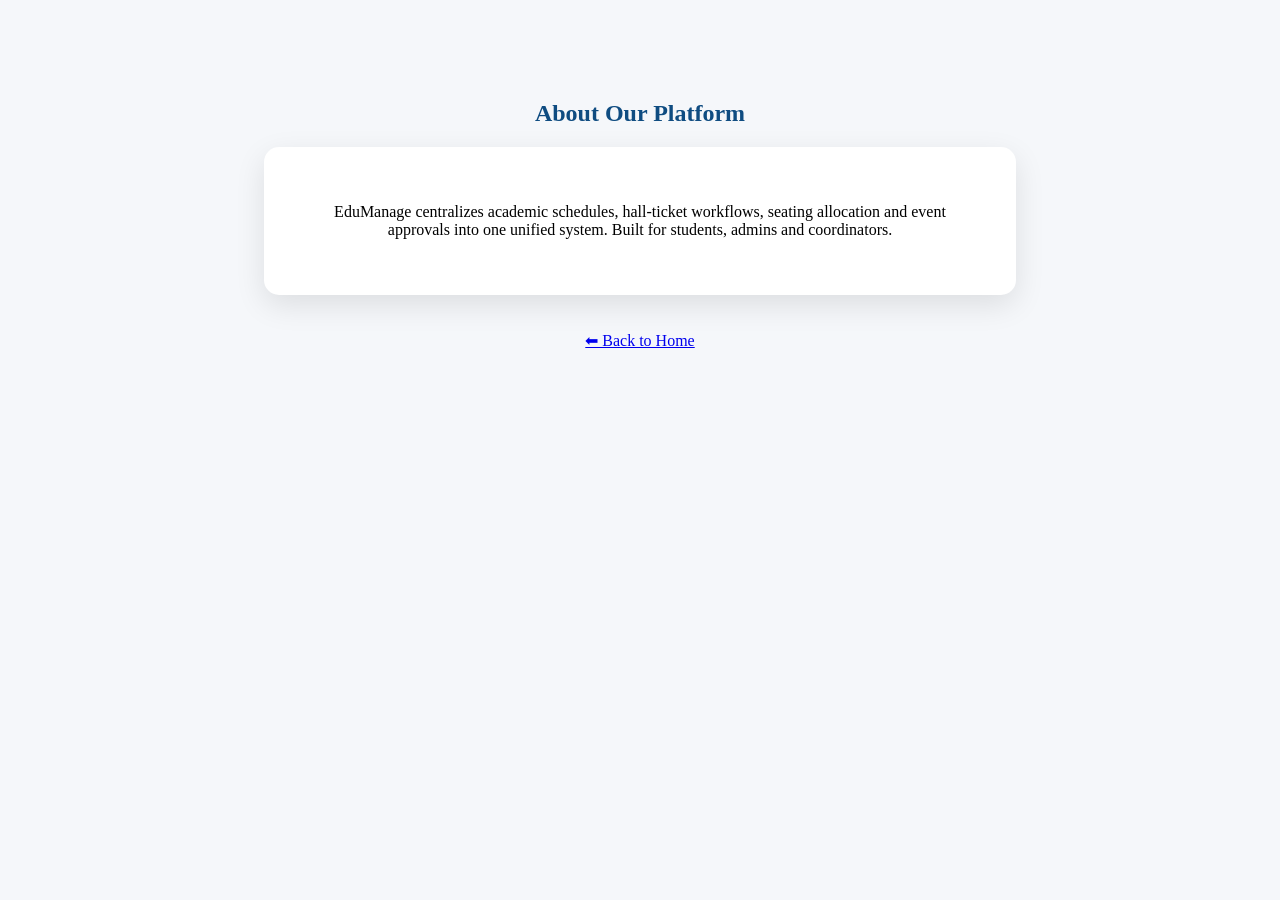
<file: About.html>
<!DOCTYPE html>
<html>
<head>
<title>About | EduManage</title>

<style>
body{
  margin:0;
  font-family:Segoe UI;
  background:#f5f7fa;
}

section{
  padding:80px;
  text-align:center;
  animation:fadeIn 1.5s ease;
}

h1{
  color:#0f4c81;
}

.card{
  background:white;
  padding:40px;
  border-radius:15px;
  width:60%;
  margin:auto;
  box-shadow:0 10px 30px rgba(0,0,0,0.1);
  transition:0.4s;
}

.card:hover{
  transform:translateY(-10px);
}

@keyframes fadeIn{
  from{opacity:0}
  to{opacity:1}
}
</style>
</head>

<body>

<section>
<h1>About Our Platform</h1>

<div class="card">
<p>
EduManage centralizes academic schedules, hall-ticket workflows,
seating allocation and event approvals into one unified system.
Built for students, admins and coordinators.
</p>
</div>

<br><br>
<a href="Home.html">⬅ Back to Home</a>
</section>

</body>
</html>
</file>
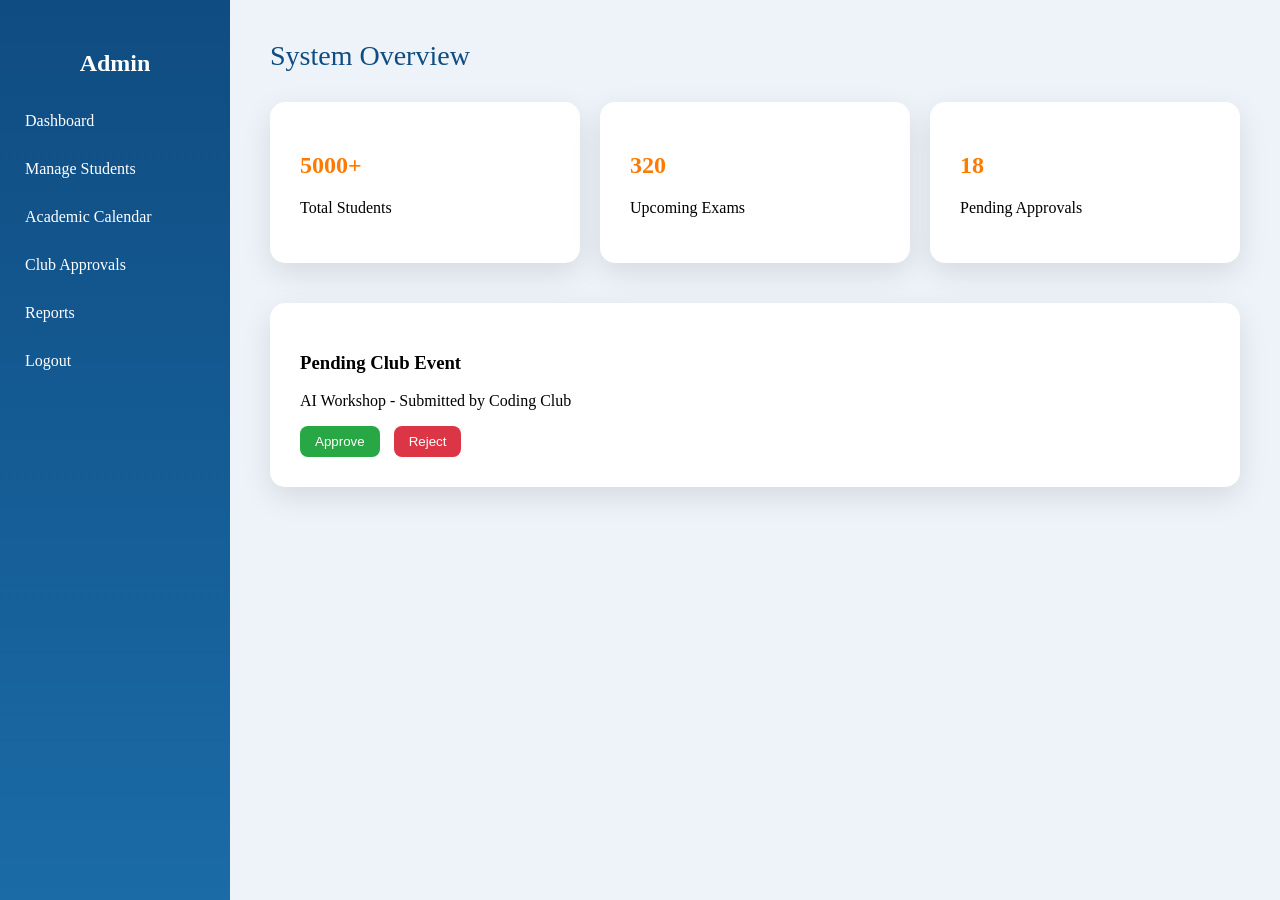
<file: Admin.html>
<!DOCTYPE html>
<html>
<head>
<title>Admin Dashboard</title>
<meta name="viewport" content="width=device-width, initial-scale=1.0">

<style>
body{margin:0;font-family:Segoe UI;background:#eef3f9;}
.sidebar{
  width:230px;height:100vh;position:fixed;
  background:linear-gradient(180deg,#0f4c81,#1b6ca8);
  padding-top:30px;color:white;
  animation:slideIn 0.8s ease;
}
.sidebar a{
  display:block;color:white;text-decoration:none;
  padding:15px 25px;transition:0.3s;
}
.sidebar a:hover{
  background:rgba(255,255,255,0.2);
  padding-left:35px;
}
.content{margin-left:230px;padding:40px;}
.header{
  font-size:28px;color:#0f4c81;
  margin-bottom:30px;
}
.cards{
  display:flex;gap:20px;flex-wrap:wrap;
}
.card{
  background:white;padding:30px;
  flex:1;border-radius:15px;
  box-shadow:0 10px 30px rgba(0,0,0,0.1);
  transition:0.4s;
}
.card:hover{
  transform:translateY(-10px);
}
.card h2{color:#ff7a00;}
.approval{
  margin-top:40px;background:white;
  padding:30px;border-radius:15px;
  box-shadow:0 10px 30px rgba(0,0,0,0.1);
}
button{
  padding:8px 15px;border:none;
  border-radius:8px;margin-right:10px;
  cursor:pointer;
}
.approve{background:#28a745;color:white;}
.reject{background:#dc3545;color:white;}

@keyframes slideIn{
  from{transform:translateX(-100%);}
  to{transform:translateX(0);}
}
</style>
</head>

<body>

<div class="sidebar">
<h2 style="text-align:center;">Admin</h2>
<a href="#">Dashboard</a>
<a href="#">Manage Students</a>
<a href="#">Academic Calendar</a>
<a href="#">Club Approvals</a>
<a href="#">Reports</a>
<a href="Home.html">Logout</a>
</div>

<div class="content">
<div class="header">System Overview</div>

<div class="cards">
<div class="card">
<h2>5000+</h2>
<p>Total Students</p>
</div>
<div class="card">
<h2>320</h2>
<p>Upcoming Exams</p>
</div>
<div class="card">
<h2>18</h2>
<p>Pending Approvals</p>
</div>
</div>

<div class="approval">
<h3>Pending Club Event</h3>
<p>AI Workshop - Submitted by Coding Club</p>
<button class="approve">Approve</button>
<button class="reject">Reject</button>
</div>

</div>

</body>
</html>
</file>
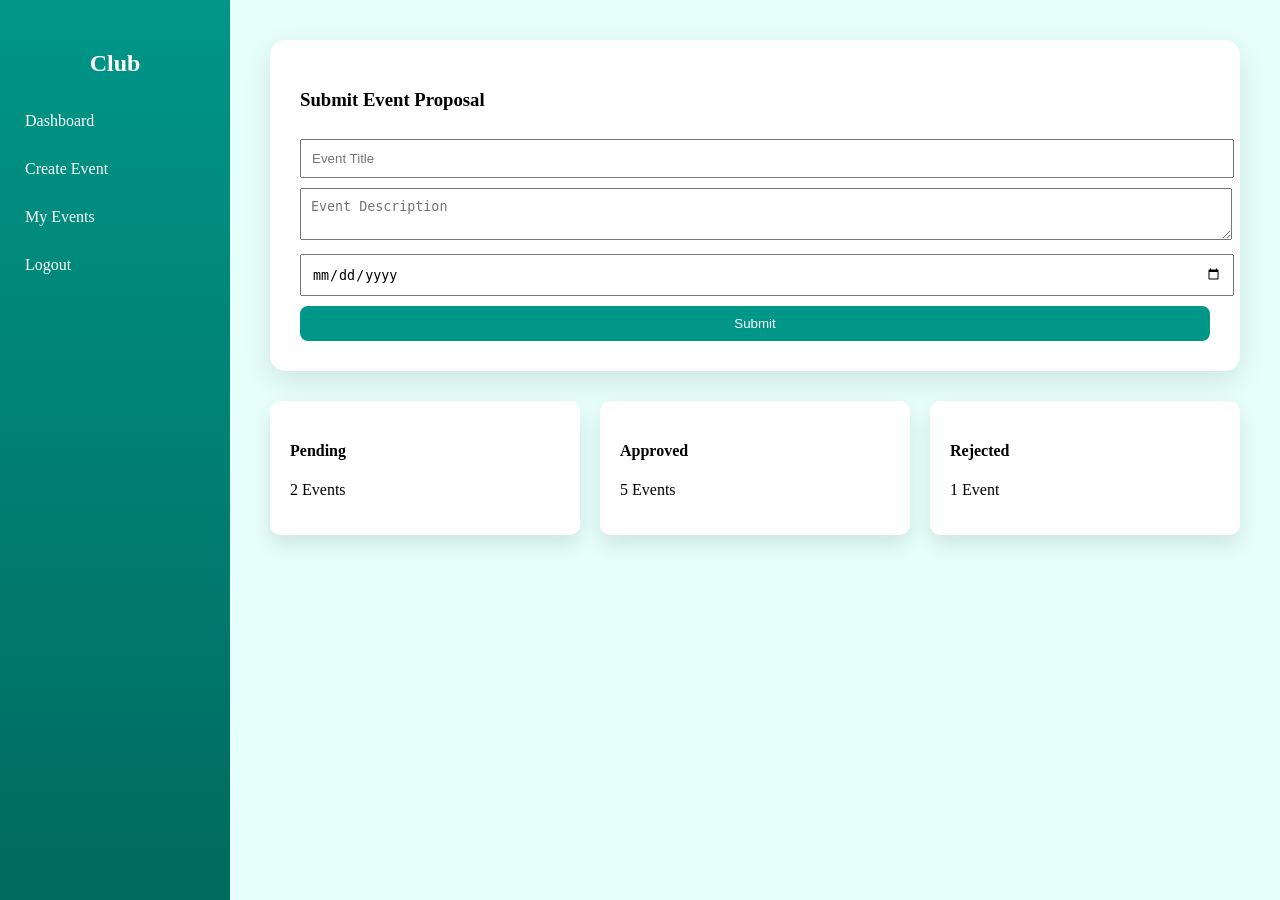
<file: Club.html>
<!DOCTYPE html>
<html>
<head>
<title>Club Coordinator</title>
<meta name="viewport" content="width=device-width, initial-scale=1.0">

<style>
body{margin:0;font-family:Segoe UI;background:#e6fffa;}
.sidebar{
  width:230px;height:100vh;position:fixed;
  background:linear-gradient(180deg,#009688,#00695c);
  padding-top:30px;color:white;
}
.sidebar a{
  display:block;color:white;text-decoration:none;
  padding:15px 25px;transition:0.3s;
}
.sidebar a:hover{
  background:rgba(255,255,255,0.2);
}
.content{margin-left:230px;padding:40px;}
.form-card{
  background:white;padding:30px;
  border-radius:15px;
  box-shadow:0 10px 30px rgba(0,0,0,0.1);
  animation:fadeIn 1s ease;
}
input,textarea,button{
  width:100%;padding:10px;margin-top:10px;
}
button{
  background:#009688;color:white;
  border:none;border-radius:8px;
}
.status{
  display:flex;gap:20px;margin-top:30px;
}
.status-card{
  flex:1;background:white;padding:20px;
  border-radius:10px;
  box-shadow:0 10px 20px rgba(0,0,0,0.1);
  transition:0.3s;
}
.status-card:hover{
  transform:scale(1.05);
}

@keyframes fadeIn{
  from{opacity:0;}
  to{opacity:1;}
}
</style>
</head>

<body>

<div class="sidebar">
<h2 style="text-align:center;">Club</h2>
<a href="#">Dashboard</a>
<a href="#">Create Event</a>
<a href="#">My Events</a>
<a href="Home.html">Logout</a>
</div>

<div class="content">

<div class="form-card">
<h3>Submit Event Proposal</h3>
<input type="text" placeholder="Event Title">
<textarea placeholder="Event Description"></textarea>
<input type="date">
<button onclick="submitEvent()">Submit</button>
</div>

<div class="status">
<div class="status-card">
<h4>Pending</h4>
<p>2 Events</p>
</div>
<div class="status-card">
<h4>Approved</h4>
<p>5 Events</p>
</div>
<div class="status-card">
<h4>Rejected</h4>
<p>1 Event</p>
</div>
</div>

</div>

<script>
function submitEvent(){
 alert("Event Submitted Successfully!");
}
</script>

</body>
</html>
</file>
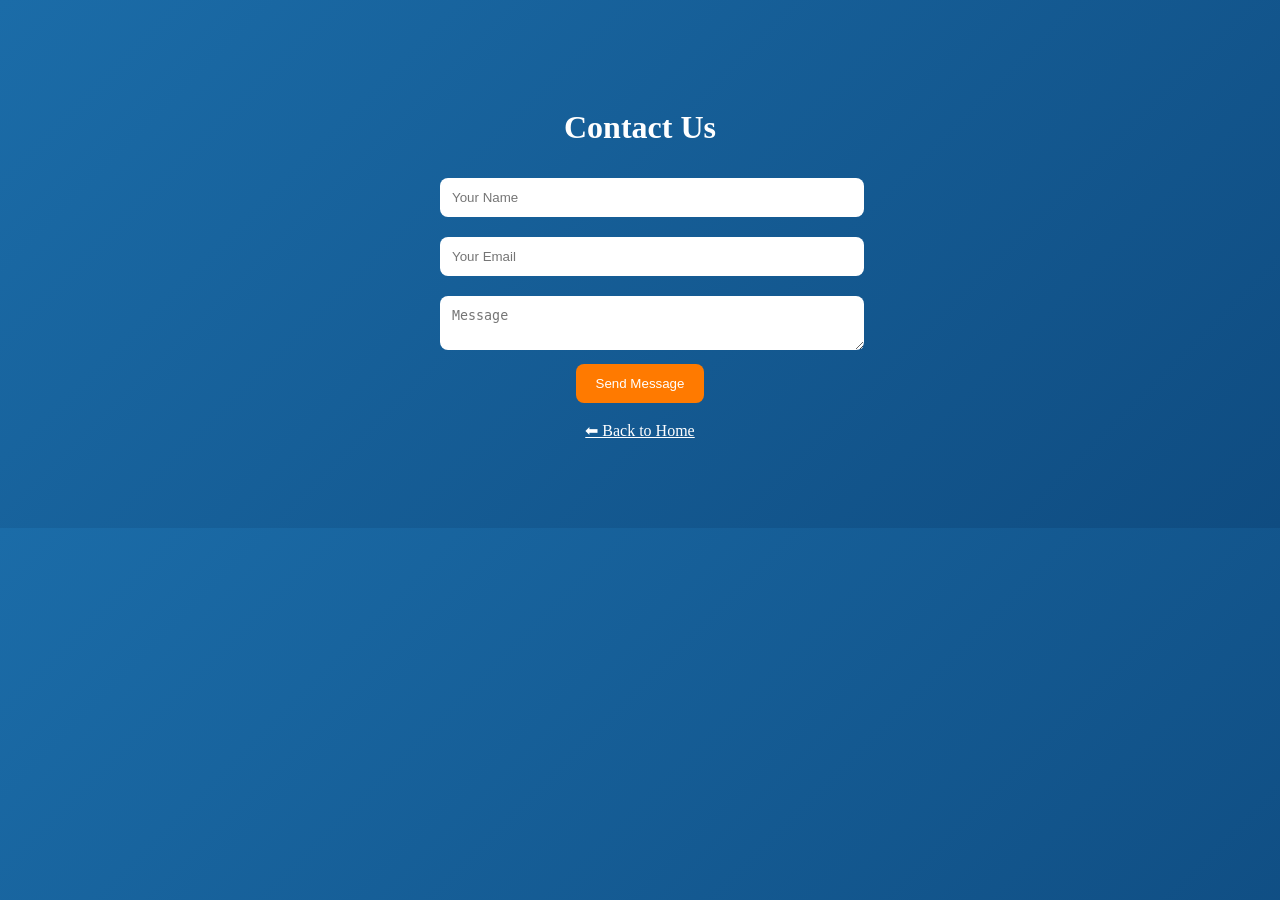
<file: Contact.html>
<!DOCTYPE html>
<html>
<head>
<title>Contact | EduManage</title>

<style>
body{
  font-family:Segoe UI;
  background:linear-gradient(135deg,#1b6ca8,#0f4c81);
  color:white;
  text-align:center;
  padding:80px;
}

form{
  width:400px;
  margin:auto;
  animation:slideUp 1s ease;
}

input,textarea{
  width:100%;
  padding:12px;
  margin:10px 0;
  border:none;
  border-radius:8px;
}

button{
  padding:12px 20px;
  background:#ff7a00;
  border:none;
  border-radius:8px;
  color:white;
  cursor:pointer;
}

button:hover{
  transform:scale(1.05);
}

@keyframes slideUp{
  from{transform:translateY(50px);opacity:0}
  to{transform:translateY(0);opacity:1}
}
</style>
</head>

<body>

<h1>Contact Us</h1>

<form id="contactForm">
<input type="text" placeholder="Your Name" required>
<input type="email" placeholder="Your Email" required>
<textarea placeholder="Message" required></textarea>
<button type="submit">Send Message</button>
</form>

<br>
<a href="Home.html" style="color:white;">⬅ Back to Home</a>

<script>
document.getElementById("contactForm").addEventListener("submit",function(e){
e.preventDefault();
alert("Message Sent Successfully!");
});
</script>

</body>
</html>
</file>
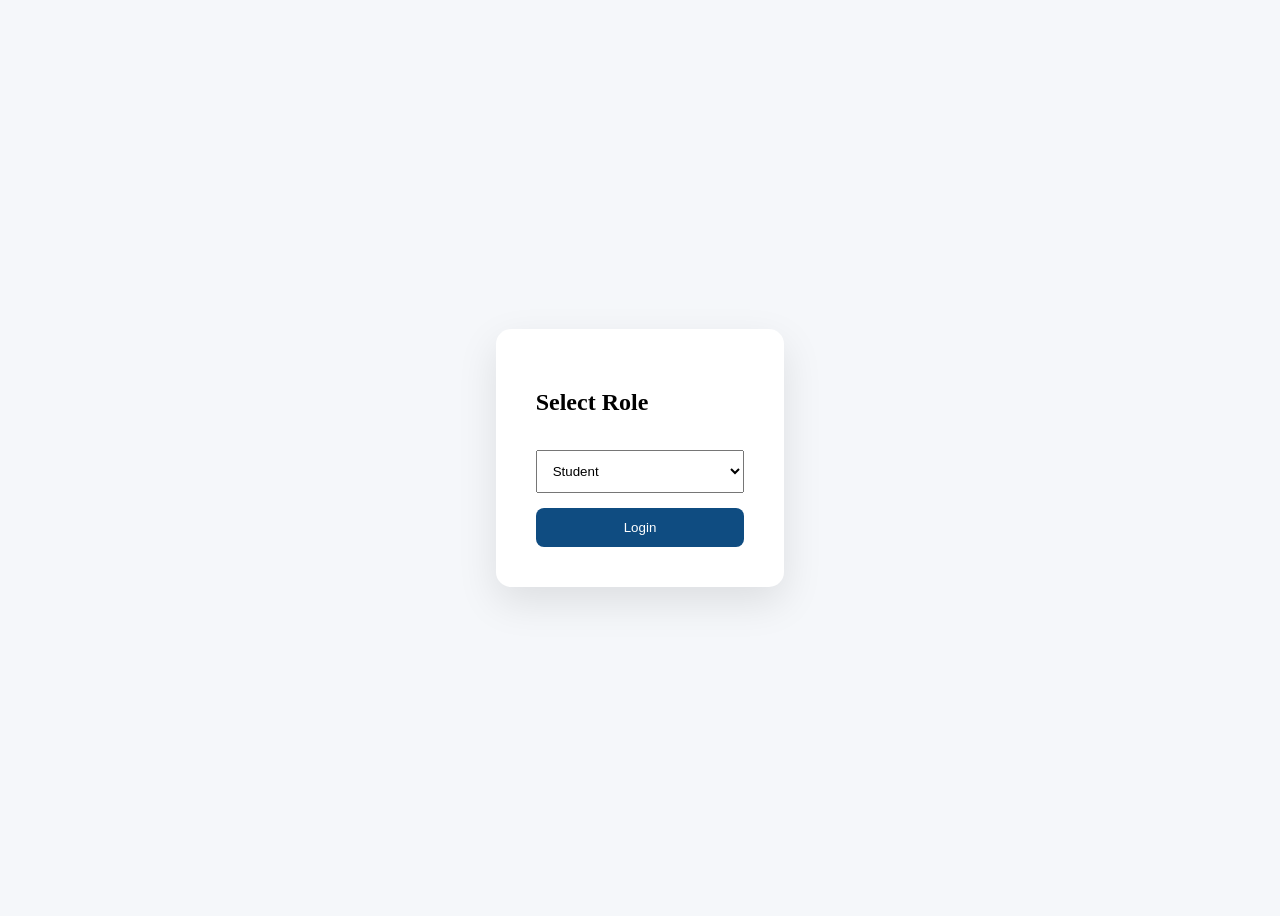
<file: Login.html>
<!DOCTYPE html>
<html>
<head>
<title>Login | EduManage</title>

<style>
body{
  font-family:Segoe UI;
  background:#f5f7fa;
  display:flex;
  justify-content:center;
  align-items:center;
  height:100vh;
}

.card{
  background:white;
  padding:40px;
  border-radius:15px;
  box-shadow:0 15px 40px rgba(0,0,0,0.1);
  animation:zoom 0.8s ease;
}

select,button{
  width:100%;
  padding:12px;
  margin-top:15px;
}

button{
  background:#0f4c81;
  color:white;
  border:none;
  border-radius:8px;
}

@keyframes zoom{
  from{transform:scale(0.8);opacity:0}
  to{transform:scale(1);opacity:1}
}
</style>
</head>

<body>

<div class="card">
<h2>Select Role</h2>

<select id="role">
<option value="Student.html">Student</option>
<option value="Admin.html">Admin</option>
<option value="Seating.html">Seating Manager</option>
<option value="Club.html">Club Coordinator</option>
</select>

<button onclick="login()">Login</button>
</div>

<script>
function login(){
  var role = document.getElementById("role").value;
  window.location.href = role;
}
</script>

</body>
</html>
</file>
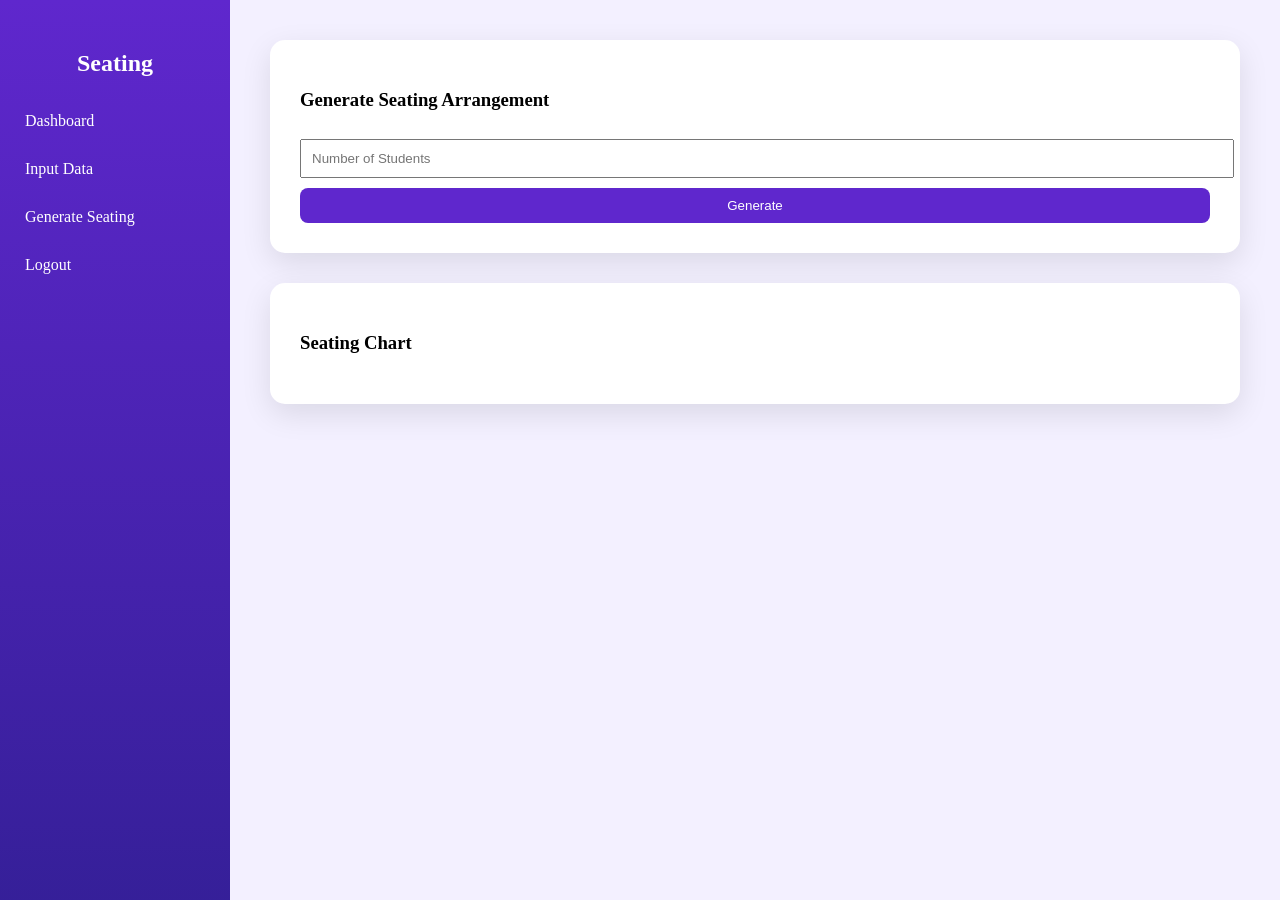
<file: Seating.html>
<!DOCTYPE html>
<html>
<head>
<title>Seating Manager</title>
<meta name="viewport" content="width=device-width, initial-scale=1.0">

<style>
body{margin:0;font-family:Segoe UI;background:#f3f0ff;}
.sidebar{
  width:230px;height:100vh;position:fixed;
  background:linear-gradient(180deg,#5f27cd,#341f97);
  padding-top:30px;color:white;
}
.sidebar a{
  display:block;color:white;text-decoration:none;
  padding:15px 25px;transition:0.3s;
}
.sidebar a:hover{
  background:rgba(255,255,255,0.2);
}
.content{margin-left:230px;padding:40px;}
.box{
  background:white;padding:30px;
  border-radius:15px;margin-bottom:30px;
  box-shadow:0 10px 30px rgba(0,0,0,0.1);
  animation:fadeUp 1s ease;
}
input,button{
  padding:10px;margin-top:10px;
  width:100%;
}
button{
  background:#5f27cd;color:white;
  border:none;border-radius:8px;
}
button:hover{background:#341f97;}

.seating-grid{
  display:grid;
  grid-template-columns:repeat(5,1fr);
  gap:10px;margin-top:20px;
}
.seat{
  background:#dcd6f7;padding:15px;
  text-align:center;border-radius:8px;
  animation:pop 0.5s ease;
}

@keyframes fadeUp{
  from{opacity:0;transform:translateY(30px);}
  to{opacity:1;transform:translateY(0);}
}
@keyframes pop{
  from{transform:scale(0);}
  to{transform:scale(1);}
}
</style>
</head>

<body>

<div class="sidebar">
<h2 style="text-align:center;">Seating</h2>
<a href="#">Dashboard</a>
<a href="#">Input Data</a>
<a href="#">Generate Seating</a>
<a href="Home.html">Logout</a>
</div>

<div class="content">

<div class="box">
<h3>Generate Seating Arrangement</h3>
<input type="number" id="students" placeholder="Number of Students">
<button onclick="generate()">Generate</button>
</div>

<div class="box">
<h3>Seating Chart</h3>
<div class="seating-grid" id="grid"></div>
</div>

</div>

<script>
function generate(){
 let n=document.getElementById("students").value;
 let grid=document.getElementById("grid");
 grid.innerHTML="";
 for(let i=1;i<=n;i++){
   grid.innerHTML+=`<div class="seat">S${i}</div>`;
 }
}
</script>

</body>
</html>
</file>
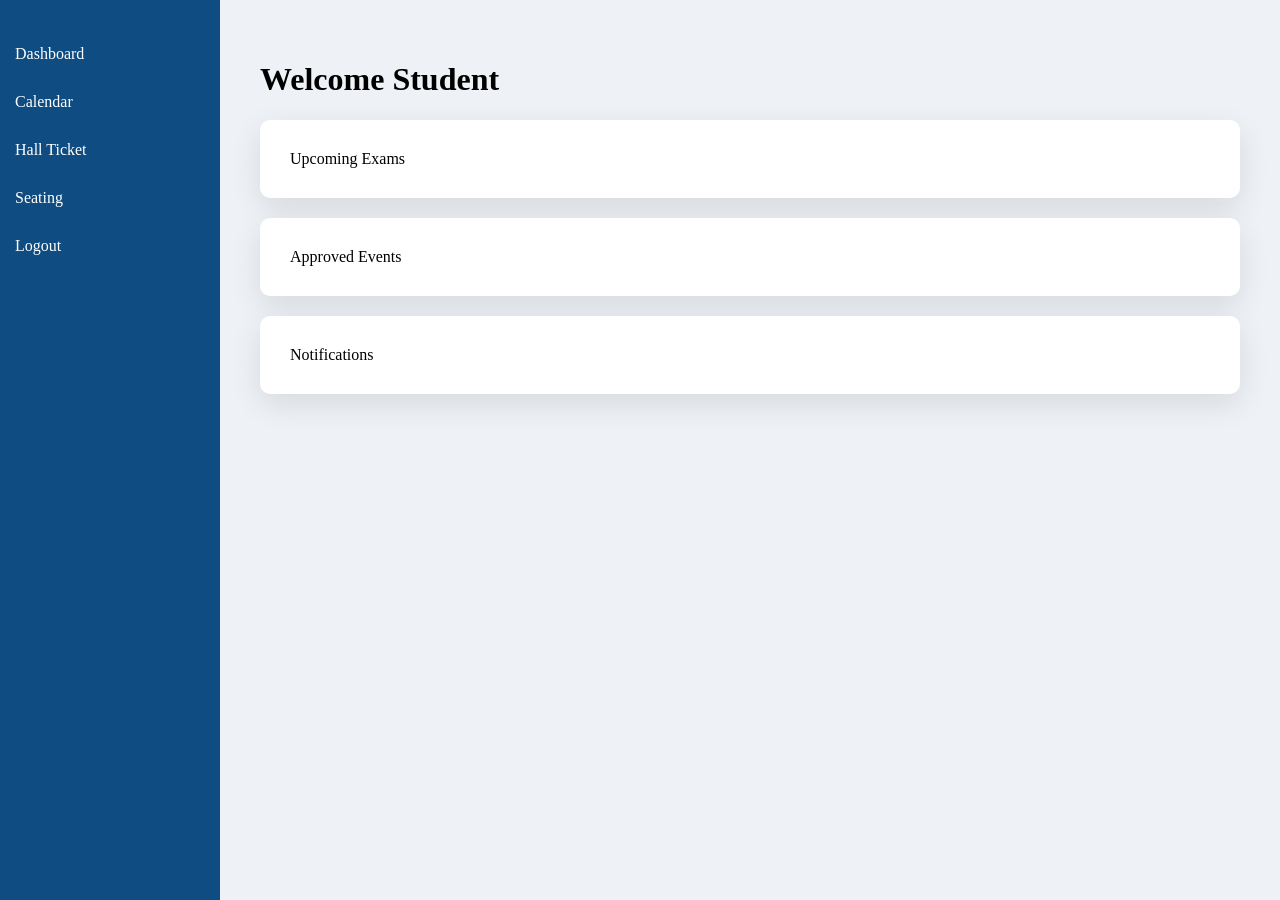
<file: Student.html>
<!DOCTYPE html>
<html>
<head>
<title>Student Dashboard</title>

<style>
body{margin:0;font-family:Segoe UI;background:#eef2f7;}
.sidebar{
  width:220px;
  height:100vh;
  background:#0f4c81;
  position:fixed;
  padding-top:30px;
  animation:slideLeft 1s ease;
}
.sidebar a{
  display:block;
  color:white;
  padding:15px;
  text-decoration:none;
}
.sidebar a:hover{
  background:#1b6ca8;
}
.content{
  margin-left:220px;
  padding:40px;
}
.card{
  background:white;
  padding:30px;
  border-radius:10px;
  margin-bottom:20px;
  box-shadow:0 10px 30px rgba(0,0,0,0.1);
}
@keyframes slideLeft{
  from{transform:translateX(-100%);}
  to{transform:translateX(0);}
}
</style>
</head>

<body>

<div class="sidebar">
<a href="#">Dashboard</a>
<a href="#">Calendar</a>
<a href="#">Hall Ticket</a>
<a href="#">Seating</a>
<a href="Home.html">Logout</a>
</div>

<div class="content">
<h1>Welcome Student</h1>

<div class="card">Upcoming Exams</div>
<div class="card">Approved Events</div>
<div class="card">Notifications</div>

</div>

</body>
</html>
</file>
